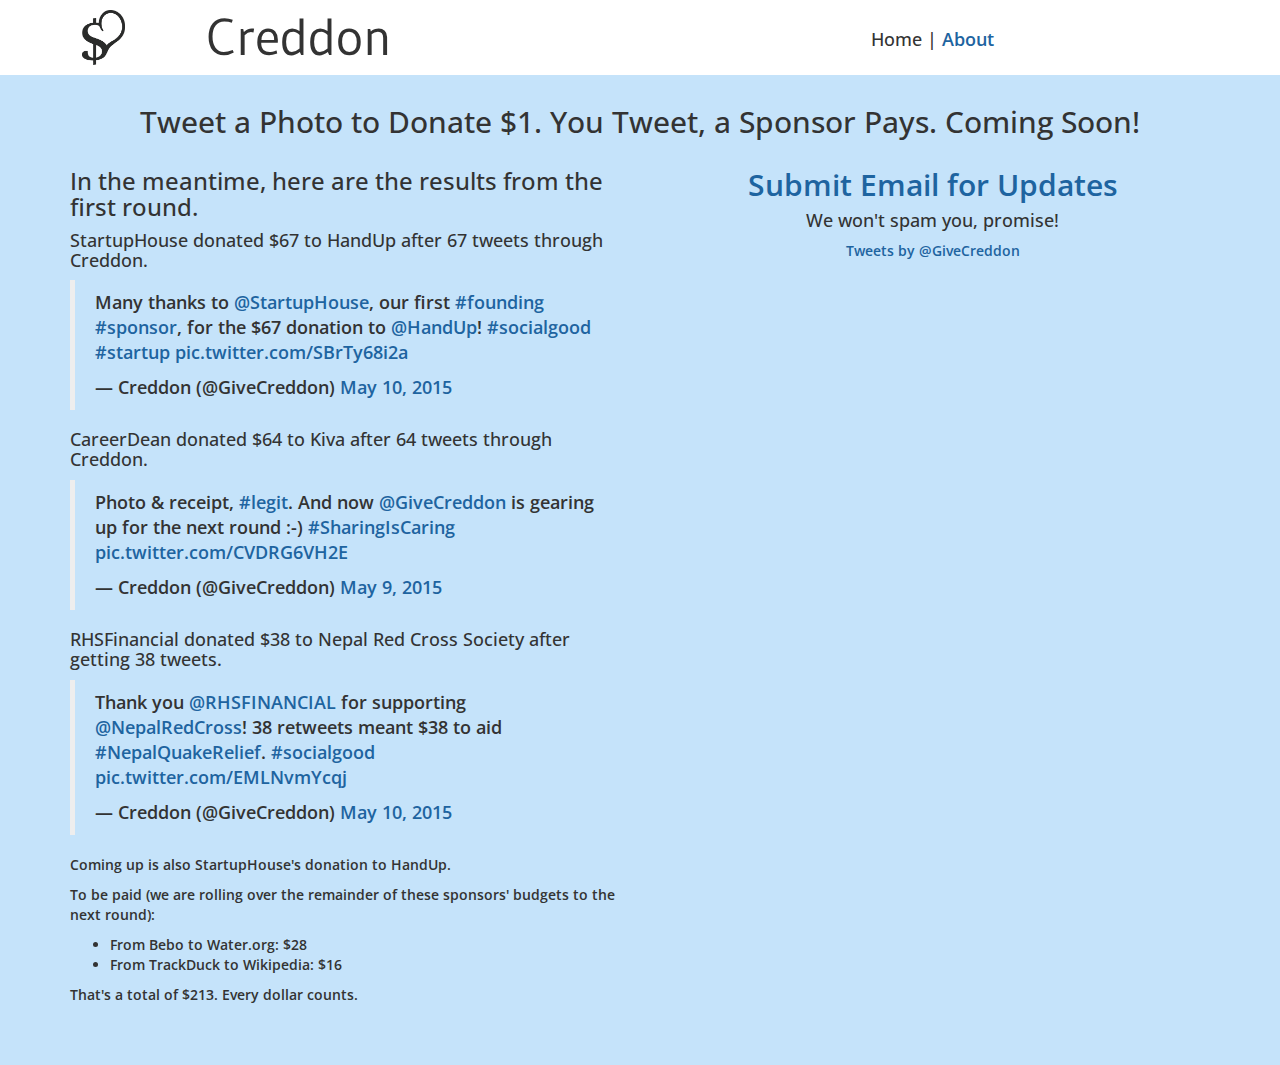
<file: index.html>
<!DOCTYPE html>
<html xmlns="http://www.w3.org/1999/xhtml" xmlns:fb="http://ogp.me/ns/fb#" lang="en">

<head>
  <meta charset="utf-8" />
  <title>Creddon</title>
  <meta http-equiv="X-UA-Compatible" content="IE=edge">
  <meta content="width=device-width, initial-scale=1.0" name="viewport" />
  <meta http-equiv="Content-type" content="text/html; charset=utf-8">
  <meta content="" name="description" />
  <meta content="" name="author" />
  <meta name="fragment" content="!" />
  <meta name="twitter:card" content="summary_large_image">
  <meta name="twitter:site" content="@GiveCreddon">
  <meta name="twitter:title" content="Retweet a photo to donate $1 to a good cause">
  <meta name="twitter:description" content="Creddon lets people retweet photos to support a good cause. For each retweet, a sponsor will pay $1 to the cause. Creddon was launched at, and won, Startup Weekend East Bay April 26, 2015.">
  <meta name="twitter:creator" content="@GiveCreddon">
  <meta name="twitter:image" content="http://creddon.com/img/creddon.png">
  <meta property="og:title" content="Retweet a photo to donate $1 to a good cause" />
  <meta property="og:site_name" content="Creddon" />
  <meta property="og:url" content="http://creddon.com" />
  <meta property="og:description" content="Creddon is on a mission to increase giving to good causes. The first way we do that is by letting people retweet photos to support a good cause. For each retweet, a sponsor will pay $1 to the cause. Creddon was launched at, and won, Startup Weekend East Bay on April 26, 2015. The name comes from giving cred and generating donations." />
  <meta property="fb:app_id" content="1594855824087105" />
  <meta property="og:type" content="website" />
  <meta property="og:locale" content="en_US" />
  <meta property="og:image" content="http://creddon.com/img/creddon.png" />
  <link href="http://fonts.googleapis.com/css?family=Gudea|Open+Sans:400,300,600,700&subset=all" rel="stylesheet" type="text/css">
  <link href="css/lib/font-awesome.min.css" rel="stylesheet" type="text/css">
  <link href="css/lib/bootstrap.min.css" rel="stylesheet" type="text/css">
  <link href="css/index.css" rel="stylesheet" type="text/css">
  <link href="favicon.ico" rel="shortcut icon" />
  <!-- Google Analytics -->
  <script>
    (function(i,s,o,g,r,a,m){i['GoogleAnalyticsObject']=r;i[r]=i[r]||function(){
    (i[r].q=i[r].q||[]).push(arguments)},i[r].l=1*new Date();a=s.createElement(o),
    m=s.getElementsByTagName(o)[0];a.async=1;a.src=g;m.parentNode.insertBefore(a,m)
    })(window,document,'script','//www.google-analytics.com/analytics.js','ga');
    ga('create', 'UA-62290265-1', 'auto');
    ga('send', 'pageview');
  </script>
</head>

<body>
  <!-- Facebook SDK -->
  <script>
    window.fbAsyncInit = function() {
      FB.init({
        appId      : '1594855824087105',
        xfbml      : true,
        version    : 'v2.3'
      });
    };
  
    (function(d, s, id){
       var js, fjs = d.getElementsByTagName(s)[0];
       if (d.getElementById(id)) {return;}
       js = d.createElement(s); js.id = id;
       js.src = "//connect.facebook.net/en_US/sdk.js";
       fjs.parentNode.insertBefore(js, fjs);
     }(document, 'script', 'facebook-jssdk'));
  </script>
  <header>
    <div class="container">
      <div class="row">
        <div class="col-md-1"><img class="logo" src="img/creddon.png" alt="Creddon Logo"></div>
        <div class="col-md-3"><h1 class="name">Creddon</h1></div>
        <div class="col-md-2"></div>
        <div class="col-md-6"><h4 class="name" id="menu">Home | <a href="faq.html">About</a></h4></div>
      </div>
    </div>
  </header>

  <div id="main">
    <div class="container">
      <div>
        <div class="col-md-12 centered">
          <h2 class="headline" style="margin-top:30px">Tweet a Photo to Donate $1. You Tweet, a Sponsor Pays. Coming Soon!</h2>
        </div>
      </div>
      <div class="row">
        <div class="col-md-6 body">
          <h3>In the meantime, here are the results from the first round.</h3>
          <h4>StartupHouse donated $67 to HandUp after 67 tweets through Creddon.</h4>
          <blockquote class="twitter-tweet" lang="en"><p lang="en" dir="ltr">Many thanks to <a href="https://twitter.com/StartupHouse">@StartupHouse</a>, our first <a href="https://twitter.com/hashtag/founding?src=hash">#founding</a> <a href="https://twitter.com/hashtag/sponsor?src=hash">#sponsor</a>, for the $67 donation to <a href="https://twitter.com/HandUp">@HandUp</a>! <a href="https://twitter.com/hashtag/socialgood?src=hash">#socialgood</a> <a href="https://twitter.com/hashtag/startup?src=hash">#startup</a> <a href="http://t.co/SBrTy68i2a">pic.twitter.com/SBrTy68i2a</a></p>&mdash; Creddon (@GiveCreddon) <a href="https://twitter.com/GiveCreddon/status/597494969906003968">May 10, 2015</a></blockquote><script async src="//platform.twitter.com/widgets.js" charset="utf-8"></script>
          <h4 style="margin-top: 20px">CareerDean donated $64 to Kiva after 64 tweets through Creddon.</h4>
          <blockquote class="twitter-tweet" lang="en"><p lang="en" dir="ltr">Photo &amp; receipt, <a href="https://twitter.com/hashtag/legit?src=hash">#legit</a>. And now <a href="https://twitter.com/GiveCreddon">@GiveCreddon</a> is gearing up for the next round :-) <a href="https://twitter.com/hashtag/SharingIsCaring?src=hash">#SharingIsCaring</a> <a href="http://t.co/CVDRG6VH2E">pic.twitter.com/CVDRG6VH2E</a></p>&mdash; Creddon (@GiveCreddon) <a href="https://twitter.com/GiveCreddon/status/597161954612903936">May 9, 2015</a></blockquote><script async src="//platform.twitter.com/widgets.js" charset="utf-8"></script>
          <h4 style="margin-top: 20px">RHSFinancial donated $38 to Nepal Red Cross Society after getting 38 tweets.</h4>
          <blockquote class="twitter-tweet" data-cards="hidden" lang="en"><p lang="en" dir="ltr">Thank you <a href="https://twitter.com/RHSFINANCIAL">@RHSFINANCIAL</a> for supporting <a href="https://twitter.com/NepalRedCross">@NepalRedCross</a>! 38 retweets meant $38 to aid <a href="https://twitter.com/hashtag/NepalQuakeRelief?src=hash">#NepalQuakeRelief</a>. <a href="https://twitter.com/hashtag/socialgood?src=hash">#socialgood</a> <a href="http://t.co/EMLNvmYcqj">pic.twitter.com/EMLNvmYcqj</a></p>&mdash; Creddon (@GiveCreddon) <a href="https://twitter.com/GiveCreddon/status/597190404266557440">May 10, 2015</a></blockquote><script async src="//platform.twitter.com/widgets.js" charset="utf-8"></script>
          <p>Coming up is also StartupHouse's donation to HandUp.</p>
          <p>To be paid (we are rolling over the remainder of these sponsors' budgets to the next round):</p>
          <ul>
            <li>From Bebo to Water.org: $28</li>
            <li>From TrackDuck to Wikipedia: $16</li>
          </ul>
          <p>That's a total of $213. Every dollar counts.
        </div>
        <div class="col-md-6 right-col">
          <h2><a href=https://docs.google.com/forms/d/1ZQhcMlpsq_7brLCoyYWs0JxU2pdgoVa354PaZcNmtt4/viewform?usp=send_form>Submit Email for Updates</a></h2>
          <h4>We won't spam you, promise!</h4>
          <!--<input id="email" type="email" class="form-control" placeholder="Email">
          <button id="signup" class="form-control">Sign up</button>-->
          <!-- Twitter follow -->
          <!-- <a href="https://twitter.com/GiveCreddon" class="twitter-follow-button" data-show-count="false" data-size="large" data-dnt="true">Follow @GiveCreddon</a><script>!function(d,s,id){var js,fjs=d.getElementsByTagName(s)[0],p=/^http:/.test(d.location)?'http':'https';if(!d.getElementById(id)){js=d.createElement(s);js.id=id;js.src=p+'://platform.twitter.com/widgets.js';fjs.parentNode.insertBefore(js,fjs);}}(document, 'script', 'twitter-wjs');</script> -->
          <!-- Twitter timeline -->
          <a class="twitter-timeline" data-dnt="true" href="https://twitter.com/GiveCreddon" data-widget-id="592125670861373440">Tweets by @GiveCreddon</a>
          <script>!function(d,s,id){var js,fjs=d.getElementsByTagName(s)[0],p=/^http:/.test(d.location)?'http':'https';if(!d.getElementById(id)){js=d.createElement(s);js.id=id;js.src=p+"://platform.twitter.com/widgets.js";fjs.parentNode.insertBefore(js,fjs);}}(document,"script","twitter-wjs");</script>
        <!--iframe src="https://docs.google.com/forms/d/1ZQhcMlpsq_7brLCoyYWs0JxU2pdgoVa354PaZcNmtt4/viewform?embedded=true" width="515" height="300" frameborder="0" marginheight="0" marginwidth="0">Loading...</iframe-->
        <!--iframe width="560" height="315" src="https://www.youtube.com/embed/IFsQ5XuG74w" frameborder="0" allowfullscreen></iframe-->
        </div>
      </div>
    </div>
  </div>

  <footer></footer>
  <script src="js/lib/jquery.min.js" type="text/javascript"></script>
  <script type="text/javascript">
  $("#signup").click(function(){
    $.ajax({
      type:"POST",
      url:"http://vast-chamber-8629.herokuapp.com/emails/",
      headers:{"Content-Type":"application/json"},
      data:{"email": $("#email").val()},
      success:function(){
        $("#email").val("")
        alert("Thanks!")
      }
    })
  })
  </script>
</body>

</html>
</file>
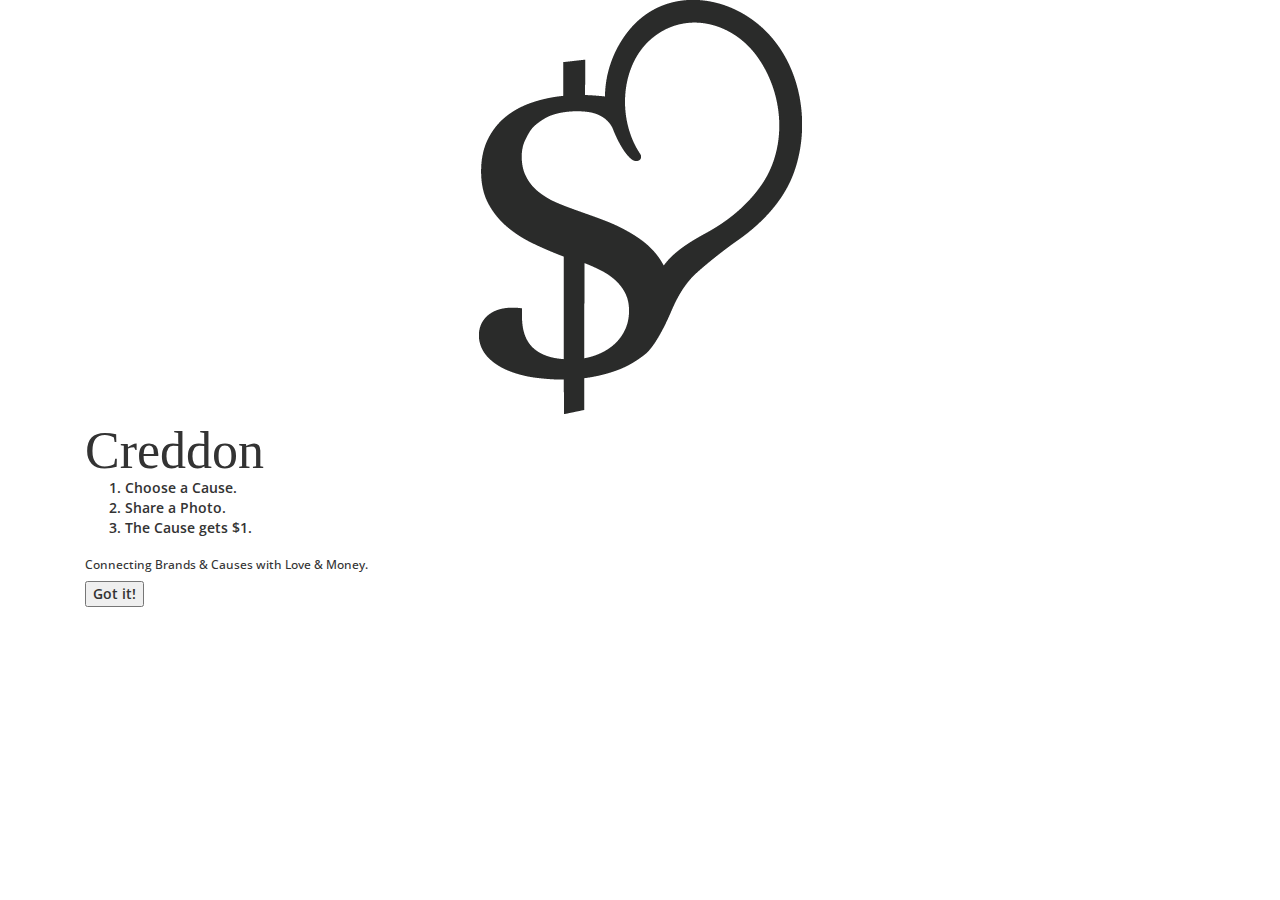
<file: app.html>
<!DOCTYPE html>
<html ng-app="Creddon" lang="en">

<head>
  <meta charset="utf-8" />
  <title>Creddon</title>
  <meta http-equiv="X-UA-Compatible" content="IE=edge">
  <meta content="width=device-width, initial-scale=1.0" name="viewport" />
  <meta http-equiv="Content-type" content="text/html; charset=utf-8">
  <meta content="" name="description" />
  <meta content="" name="author" />
  <meta name="fragment" content="!" />
  <link href="http://fonts.googleapis.com/css?family=Montserrat|Open+Sans:400,300,600,700&subset=all" rel="stylesheet" type="text/css">
  <link href="css/lib/font-awesome.min.css" rel="stylesheet" type="text/css">
  <link href="css/lib/bootstrap.min.css" rel="stylesheet" type="text/css">
  <link href="css/lib/ng-img-crop.css" rel="stylesheet" type="text/css">
  <link href="css/index.css" rel="stylesheet" type="text/css">
  <link href="favicon.ico" rel="shortcut icon" />
</head>

<body>
  <header></header>

  <div ui-view></div>

  <footer></footer>
  <script src="js/lib/jquery.min.js" type="text/javascript"></script>
  <script src="js/lib/angular.min.js" type="text/javascript"></script>
  <script src="js/lib/angular-ui-router.min.js" type="text/javascript"></script>
  <script src="js/lib/ng-img-crop.js" type="text/javascript"></script>
  <script src="js/index.js" type="text/javascript"></script>
</body>

</html>
</file>
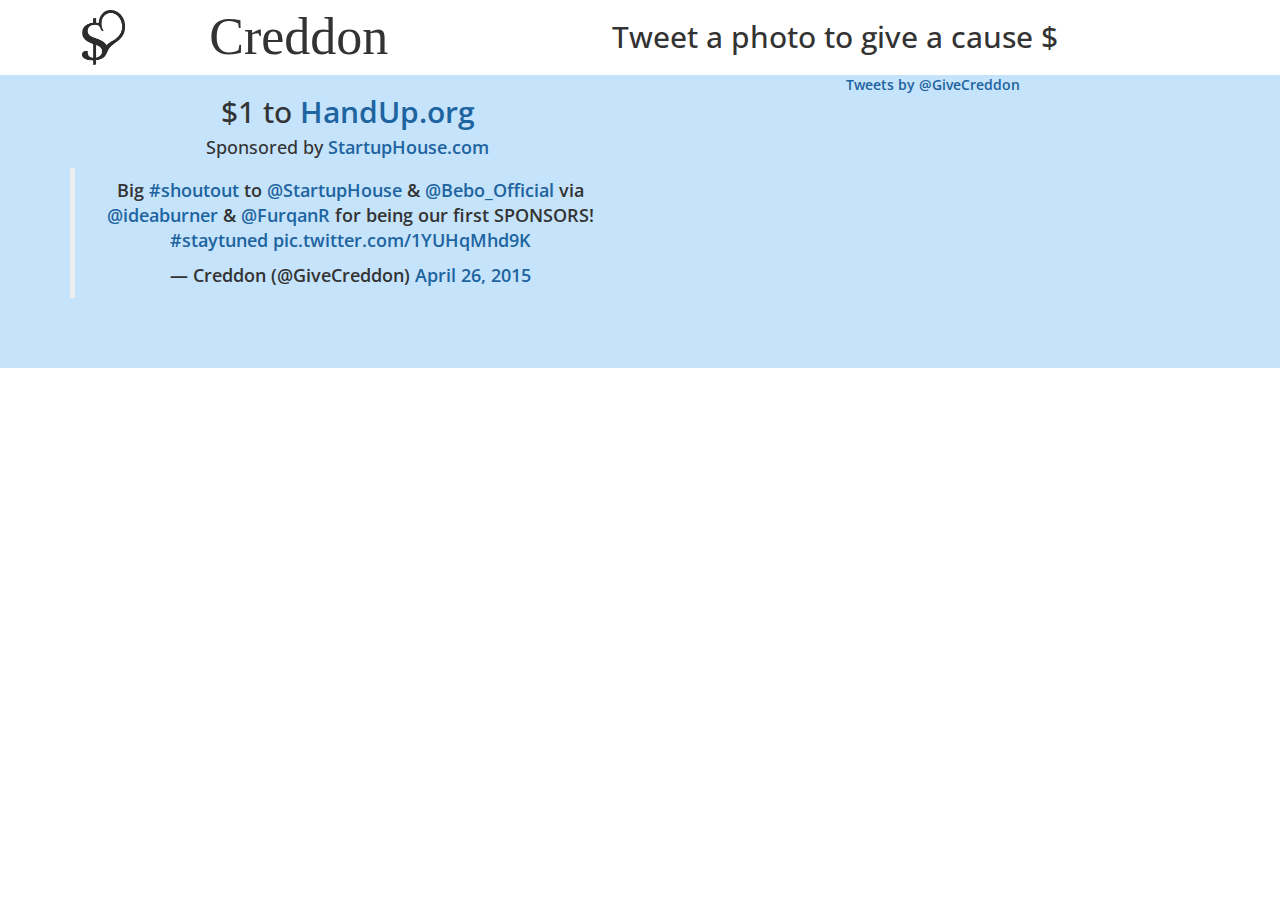
<file: coming-soon.html>
<!DOCTYPE html>
<html ng-app="Creddon" lang="en">

<head>
  <meta charset="utf-8" />
  <title>Creddon</title>
  <meta http-equiv="X-UA-Compatible" content="IE=edge">
  <meta content="width=device-width, initial-scale=1.0" name="viewport" />
  <meta http-equiv="Content-type" content="text/html; charset=utf-8">
  <meta content="" name="description" />
  <meta content="" name="author" />
  <meta name="fragment" content="!" />
  <meta name="twitter:card" content="summary_large_image">
  <meta name="twitter:site" content="@GiveCreddon">
  <meta name="twitter:title" content="Social Good">
  <meta name="twitter:description" content="I just donated $1 to @HandUp, sponsored by @StartupHouse, via @GiveCreddon! #socialgood">
  <meta name="twitter:creator" content="@GiveCreddon">
  <meta name="twitter:image" content="http://creddon.com/img/handup.jpg">
  <link href="http://fonts.googleapis.com/css?family=Montserrat|Open+Sans:400,300,600,700&subset=all" rel="stylesheet" type="text/css">
  <link href="css/lib/font-awesome.min.css" rel="stylesheet" type="text/css">
  <link href="css/lib/bootstrap.min.css" rel="stylesheet" type="text/css">
  <link href="css/index.css" rel="stylesheet" type="text/css">
  <link href="favicon.ico" rel="shortcut icon" />
</head>

<body>
  <header>
    <div class="container">
      <div class="row">
        <div class="col-md-1"><img class="logo" src="img/creddon.png"></div>
        <div class="col-md-3"><h1 class="name">Creddon</h1></div>
        <div class="col-md-8"><h2 class="headline">Tweet a photo to give a cause $</h2></div>
      </div>
    </div>
  </header>

  <section id="main">
    <div class="container">
      <div class="row">
        <div class="col-md-6">
          <h2>$1 to <a href="http://handup.org">HandUp.org</a></h2>
          <h4>Sponsored by <a href="http://startuphouse.com">StartupHouse.com</a></h4>
          <blockquote class="twitter-tweet" lang="en"><p>Big <a href="https://twitter.com/hashtag/shoutout?src=hash">#shoutout</a> to <a href="https://twitter.com/StartupHouse">@StartupHouse</a> &amp; <a href="https://twitter.com/Bebo_Official">@Bebo_Official</a> via <a href="https://twitter.com/ideaburner">@ideaburner</a> &amp; <a href="https://twitter.com/FurqanR">@FurqanR</a> for being our first SPONSORS! <a href="https://twitter.com/hashtag/staytuned?src=hash">#staytuned</a> <a href="http://t.co/1YUHqMhd9K">pic.twitter.com/1YUHqMhd9K</a></p>&mdash; Creddon (@GiveCreddon) <a href="https://twitter.com/GiveCreddon/status/592157810177150977">April 26, 2015</a></blockquote><script async src="//platform.twitter.com/widgets.js" charset="utf-8"></script>
          <!-- <a href="https://twitter.com/intent/tweet?button_hashtag=socialgood&text=I%20just%20donated%20%241%20to%20%40HandUp%2C%20sponsored%20by%20%40StartupHouse%2C%20via%20%40GiveCreddon!%20" class="twitter-hashtag-button" data-size="large">Tweet #socialgood</a><script>!function(d,s,id){var js,fjs=d.getElementsByTagName(s)[0],p=/^http:/.test(d.location)?'http':'https';if(!d.getElementById(id)){js=d.createElement(s);js.id=id;js.src=p+'://platform.twitter.com/widgets.js';fjs.parentNode.insertBefore(js,fjs);}}(document, 'script', 'twitter-wjs');</script>          <img class="handup" src="img/handup.jpg"> -->
<!--           <hr>
          <h2>$1 to <a href="http://water.org">Water.org</a></h2>
          <h4>Sponsored by <a href="http://bebo.com">Bebo.com</a></h4>
          <a href="https://twitter.com/intent/tweet?button_hashtag=socialgood&text=I%20just%20donated%20%241%20to%20%40HandUp%2C%20sponsored%20by%20%40StartupHouse%2C%20via%20%40GiveCreddon!%20" class="twitter-hashtag-button" data-size="large">Tweet #socialgood</a><script>!function(d,s,id){var js,fjs=d.getElementsByTagName(s)[0],p=/^http:/.test(d.location)?'http':'https';if(!d.getElementById(id)){js=d.createElement(s);js.id=id;js.src=p+'://platform.twitter.com/widgets.js';fjs.parentNode.insertBefore(js,fjs);}}(document, 'script', 'twitter-wjs');</script>
          <img class="water" src="img/water.jpg"> -->
        </div>
        <div class="col-md-6">
          <!--<input id="email" type="email" class="form-control" placeholder="Email">
          <button id="signup" class="form-control">Sign up</button>-->
          <a class="twitter-timeline" href="https://twitter.com/GiveCreddon" data-widget-id="592125670861373440">Tweets by @GiveCreddon</a>
          <script>!function(d,s,id){var js,fjs=d.getElementsByTagName(s)[0],p=/^http:/.test(d.location)?'http':'https';if(!d.getElementById(id)){js=d.createElement(s);js.id=id;js.src=p+"://platform.twitter.com/widgets.js";fjs.parentNode.insertBefore(js,fjs);}}(document,"script","twitter-wjs");</script>
        </div>
      </div>
    </div>
  </section>

  <footer></footer>
  <script src="js/lib/jquery.min.js" type="text/javascript"></script>
  <script type="text/javascript">
  $("#signup").click(function(){
    $.ajax({
      type:"POST",
      url:"http://vast-chamber-8629.herokuapp.com/emails/",
      headers:{"Content-Type":"application/json"},
      data:{"email": $("#email").val()},
      success:function(){
        $("#email").val("")
        alert("Thanks!")
      }
    })
  })
  </script>
</body>

</html>
</file>
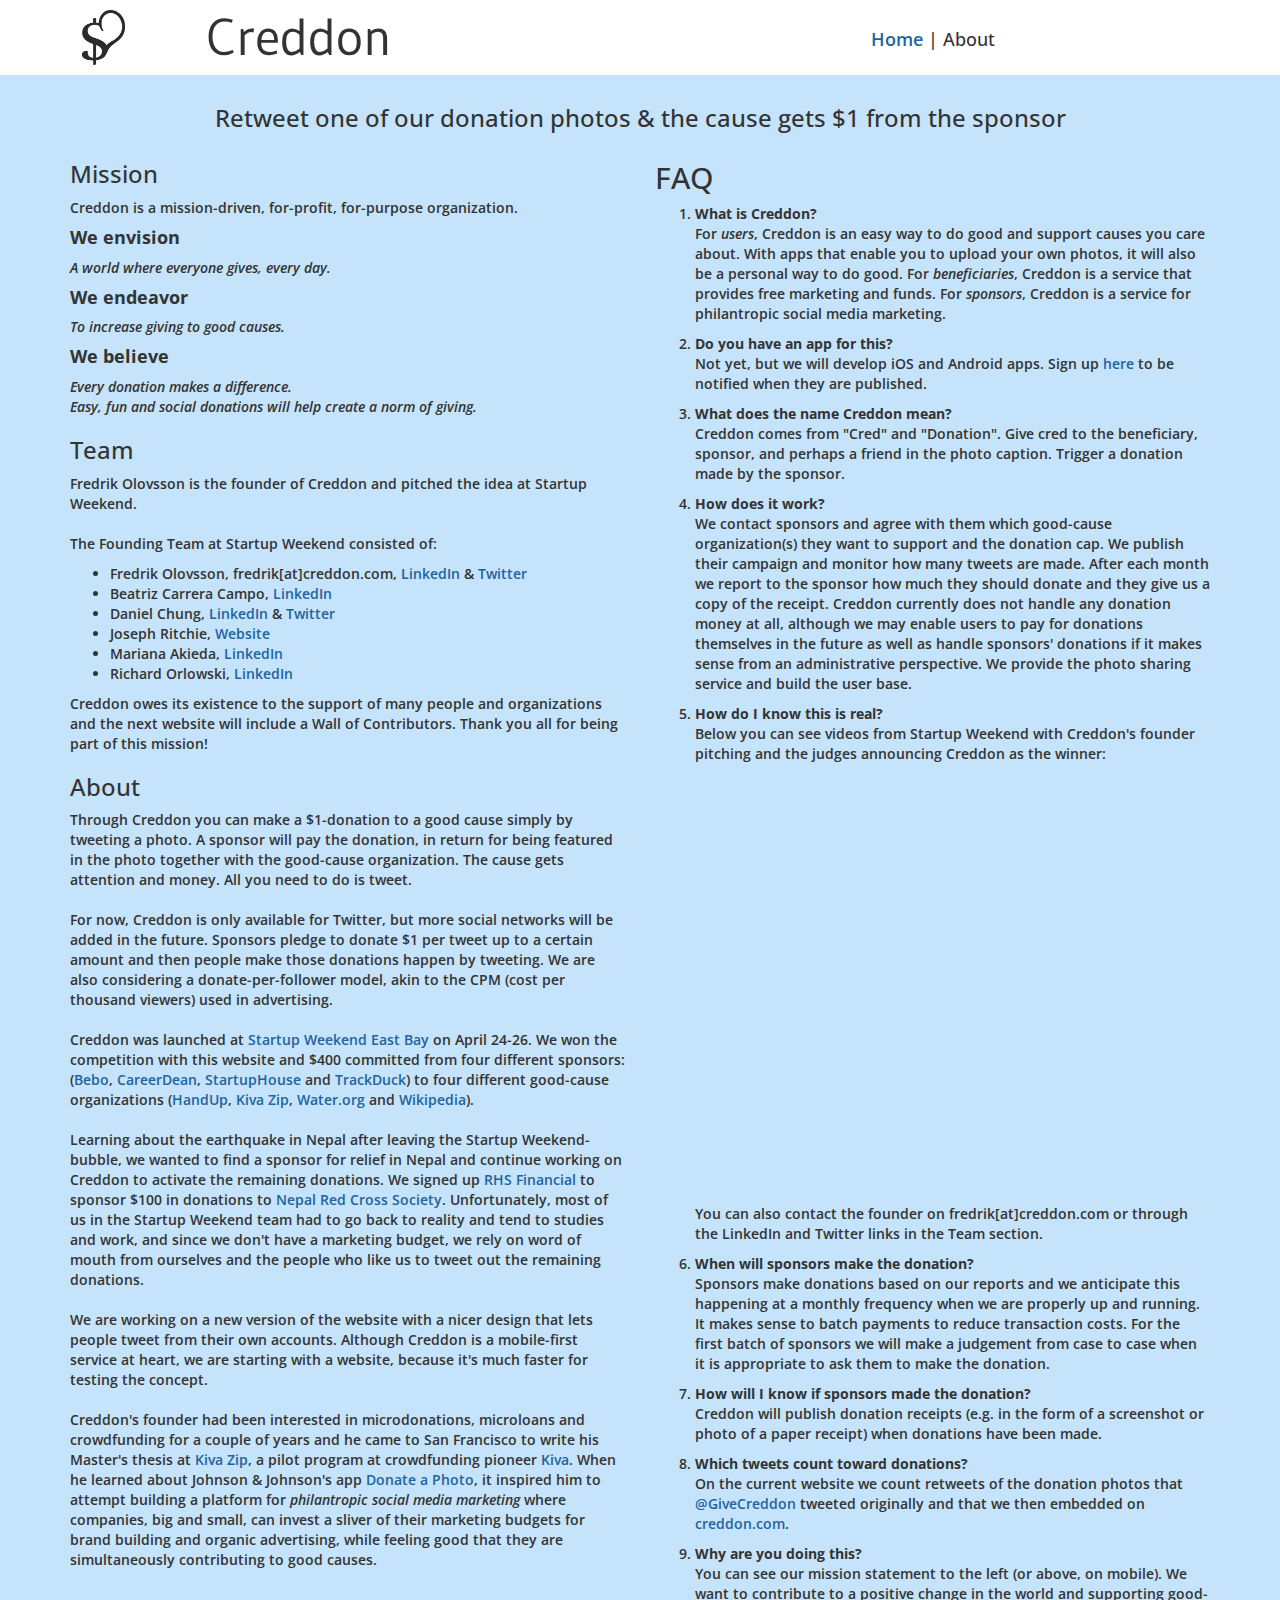
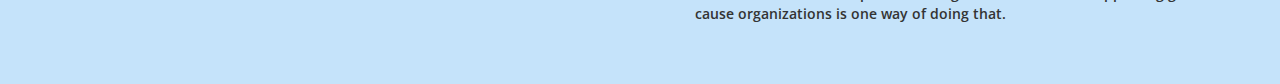
<file: faq.html>
<!DOCTYPE html>
<html xmlns="http://www.w3.org/1999/xhtml" xmlns:fb="http://ogp.me/ns/fb#" lang="en">

<head>
  <meta charset="utf-8" />
  <title>Creddon</title>
  <meta http-equiv="X-UA-Compatible" content="IE=edge">
  <meta content="width=device-width, initial-scale=1.0" name="viewport" />
  <meta http-equiv="Content-type" content="text/html; charset=utf-8">
  <meta content="" name="description" />
  <meta content="" name="author" />
  <meta name="fragment" content="!" />
  <meta name="twitter:card" content="summary_large_image">
  <meta name="twitter:site" content="@GiveCreddon">
  <meta name="twitter:title" content="Retweet a photo to donate $1 to a good cause">
  <meta name="twitter:description" content="Creddon lets people retweet photos to support a good cause. For each retweet, a sponsor will pay $1 to the cause. Creddon was launched at, and won, Startup Weekend East Bay April 26, 2015.">
  <meta name="twitter:creator" content="@GiveCreddon">
  <meta name="twitter:image" content="http://creddon.com/img/creddon.png">
  <meta property="og:title" content="Retweet a photo to donate $1 to a good cause" />
  <meta property="og:site_name" content="Creddon" />
  <meta property="og:url" content="http://creddon.com" />
  <meta property="og:description" content="Creddon is on a mission to increase giving to good causes. The first way we do that is by letting people retweet photos to support a good cause. For each retweet, a sponsor will pay $1 to the cause. Creddon was launched at, and won, Startup Weekend East Bay on April 26, 2015. The name comes from giving cred and generating donations." />
  <meta property="fb:app_id" content="1594855824087105" />
  <meta property="og:type" content="website" />
  <meta property="og:locale" content="en_US" />
  <meta property="og:image" content="http://creddon.com/img/creddon.png" />
  <link href="http://fonts.googleapis.com/css?family=Gudea|Open+Sans:400,300,600,700&subset=all" rel="stylesheet" type="text/css">
  <link href="css/lib/font-awesome.min.css" rel="stylesheet" type="text/css">
  <link href="css/lib/bootstrap.min.css" rel="stylesheet" type="text/css">
  <link href="css/index.css" rel="stylesheet" type="text/css">
  <link href="favicon.ico" rel="shortcut icon" />
  <!-- Google Analytics -->
  <script>
    (function(i,s,o,g,r,a,m){i['GoogleAnalyticsObject']=r;i[r]=i[r]||function(){
    (i[r].q=i[r].q||[]).push(arguments)},i[r].l=1*new Date();a=s.createElement(o),
    m=s.getElementsByTagName(o)[0];a.async=1;a.src=g;m.parentNode.insertBefore(a,m)
    })(window,document,'script','//www.google-analytics.com/analytics.js','ga');
    ga('create', 'UA-62290265-1', 'auto');
    ga('send', 'pageview');
  </script>
</head>

<body>
  <!-- Facebook SDK -->
  <script>
    window.fbAsyncInit = function() {
      FB.init({
        appId      : '1594855824087105',
        xfbml      : true,
        version    : 'v2.3'
      });
    };
  
    (function(d, s, id){
       var js, fjs = d.getElementsByTagName(s)[0];
       if (d.getElementById(id)) {return;}
       js = d.createElement(s); js.id = id;
       js.src = "//connect.facebook.net/en_US/sdk.js";
       fjs.parentNode.insertBefore(js, fjs);
     }(document, 'script', 'facebook-jssdk'));
  </script>
  <header>
    <div class="container">
      <div class="row">
        <div class="col-md-1"><a href="index.html"><img class="logo" src="img/creddon.png" alt="Creddon Logo"></a></div>
        <div class="col-md-3"><h1 class="name">Creddon</h1></div>
        <div class="col-md-2"></div>
        <div class="col-md-6"><h4 class="name" id="menu"><a href="index.html">Home</a> | About</h4></div>
      </div>
    </div>
  </header>

  <div id="main">
    <div class="container">
      <div class="row">
        <div class="col-md-12 centered">
          <h3 class="headline" style="margin-top:30px">Retweet one of our donation photos & the cause gets $1 from the sponsor</h3>
        </div>
      </div>
      <div class="row">
        <div class="col-md-6 body">
          <h3>Mission</h3>
          <p>Creddon is a mission-driven, for-profit, for-purpose organization.</p>
          <h4><strong>We envision</strong></h4>
          <p><em>A world where everyone gives, every day.</em></p>
          <h4><strong>We endeavor</strong></h4>
          <p><em>To increase giving to good causes.</em></p>
          <h4><strong>We believe</strong></h4>
          <p><em>
            Every donation makes a difference.
            </br>
            Easy, fun and social donations will help create a norm of giving.
          </em></p>
          <h3>Team</h3>
          <p>
            Fredrik Olovsson is the founder of Creddon and pitched the idea at Startup Weekend. 
            </br>
            </br>
            The Founding Team at Startup Weekend consisted of:
            </br>
          </p>
          <ul>
            <li>Fredrik Olovsson, fredrik[at]creddon.com, <a href="https://www.linkedin.com/in/fredrikolovsson/">LinkedIn</a> & <a href="http://www.twitter.com/MrOlovsson//">Twitter</a></li>
            <li>Beatriz Carrera Campo, <a href="https://www.linkedin.com/pub/beatriz-carrera-campo/38/a41/721/en/">LinkedIn</a></li>
            <li>Daniel Chung, <a href="https://www.linkedin.com/in/danielchung1/">LinkedIn</a> & <a href="http://www.twitter.com/chungjdaniel//">Twitter</a></li>
            <li>Joseph Ritchie, <a href="http://iconicdevelopment.co/">Website</a></li>
            <li>Mariana Akieda, <a href="https://br.linkedin.com/pub/mariana-akieda/50/639/822/en/">LinkedIn</a></li>
            <li>Richard Orlowski, <a href="https://www.linkedin.com/pub/richard-orlowski/97/46b/652/">LinkedIn</a></li>
          </ul>
          <p>
            Creddon owes its existence to the support of many people and organizations and the next website will include a Wall of Contributors. Thank you all for being part of this mission!
          </p>
          <h3>About</h3>
          <p>
            Through Creddon you can make a $1-donation to a good cause simply by tweeting a photo. A sponsor will pay the donation, in return for being featured in the photo together with the good-cause organization. The cause gets attention and money. All you need to do is tweet.
            </br>
            </br>
            For now, Creddon is only available for Twitter, but more social networks will be added in the future. Sponsors pledge to donate $1 per tweet up to a certain amount and then people make those donations happen by tweeting. We are also considering a donate-per-follower model, akin to the CPM (cost per thousand viewers) used in advertising.
            </br>
            </br>
            Creddon was launched at <a href="http://www.up.co/communities/usa/east-bay/startup-weekend/5531">Startup Weekend East Bay</a> on April 24-26. We won the competition with this website and $400 committed from four different sponsors: (<a href="http://bebo.com">Bebo</a>, <a href="http://careerdean.com">CareerDean</a>, <a href="http://startuphouse.com">StartupHouse</a> and <a href="http://trackduck.com">TrackDuck</a>) to four different good-cause organizations (<a href="http://handup.org">HandUp</a>, <a href="http://zip.kiva.org">Kiva Zip</a>, <a href="http://water.org">Water.org</a> and <a href="http://wikipedia.org">Wikipedia</a>).
            </br>
            </br>
            Learning about the earthquake in Nepal after leaving the Startup Weekend-bubble, we wanted to find a sponsor for relief in Nepal and continue working on Creddon to activate the remaining donations. We signed up <a href="http://www.rhsfinancial.com//">RHS Financial</a> to sponsor $100 in donations to <a href="https://www.ifrc.org/en/">Nepal Red Cross Society</a>. Unfortunately, most of us in the Startup Weekend team had to go back to reality and tend to studies and work, and since we don't have a marketing budget, we rely on word of mouth from ourselves and the people who like us to tweet out the remaining donations.
            </br>
            </br>
            We are working on a new version of the website with a nicer design that lets people tweet from their own accounts. Although Creddon is a mobile-first service at heart, we are starting with a website, because it's much faster for testing the concept.
            </br>
            </br>
            Creddon's founder had been interested in microdonations, microloans and crowdfunding for a couple of years and he came to San Francisco to write his Master's thesis at <a href="http://zip.kiva.org//">Kiva Zip</a>, a pilot program at crowdfunding pioneer <a href="http://kiva.org">Kiva</a>. When he learned about Johnson & Johnson's app <a href="http://www.donateaphoto.com//">Donate a Photo</a>, it inspired him to attempt building a platform for <em>philantropic social media marketing</em> where companies, big and small, can invest a sliver of their marketing budgets for brand building and organic advertising, while feeling good that they are simultaneously contributing to good causes.
          </p>
        </div>
        <div class="col-md-6 right-col body">
              <h2>FAQ</h2>
              <ol>
                <li><strong>What is Creddon?</strong></li>
                <p>For <em>users</em>, Creddon is an easy way to do good and support causes you care about. With apps that enable you to upload your own photos, it will also be a personal way to do good. For <em>beneficiaries</em>, Creddon is a service that provides free marketing and funds. For <em>sponsors</em>, Creddon is a service for philantropic social media marketing.</p>
                <li><strong>Do you have an app for this?</strong></li>
                <p>Not yet, but we will develop iOS and Android apps. Sign up <a href="https://docs.google.com/forms/d/1ZQhcMlpsq_7brLCoyYWs0JxU2pdgoVa354PaZcNmtt4/viewform?usp=send_form">here</a> to be notified when they are published.</p>
                <li><strong>What does the name Creddon mean?</strong></li>
                <p>Creddon comes from "Cred" and "Donation". Give cred to the beneficiary, sponsor, and perhaps a friend in the photo caption. Trigger a donation made by the sponsor.</p>
                <li><strong>How does it work?</strong></li>
                <p>We contact sponsors and agree with them which good-cause organization(s) they want to support and the donation cap. We publish their campaign and monitor how many tweets are made. After each month we report to the sponsor how much they should donate and they give us a copy of the receipt. Creddon currently does not handle any donation money at all, although we may enable users to pay for donations themselves in the future as well as handle sponsors' donations if it makes sense from an administrative perspective. We provide the photo sharing service and build the user base.</p>
                <li><strong>How do I know this is real?</strong></li>
                <p>Below you can see videos from Startup Weekend with Creddon's founder pitching and the judges announcing Creddon as the winner:</p>
                <iframe width="320" height="180" src="https://www.youtube.com/embed/02ykP7Qec6c?rel=0" frameborder="0" allowfullscreen></iframe>
                <iframe width="320" height="240" src="https://www.youtube.com/embed/RfGNOlwzMpc?rel=0" frameborder="0" allowfullscreen></iframe><p>You can also contact the founder on fredrik[at]creddon.com or through the LinkedIn and Twitter links in the Team section.</p>
                <li><strong>When will sponsors make the donation?</strong></li>
                <p>Sponsors make donations based on our reports and we anticipate this happening at a monthly frequency when we are properly up and running. It makes sense to batch payments to reduce transaction costs. For the first batch of sponsors we will make a judgement from case to case when it is appropriate to ask them to make the donation. 
                <li><strong>How will I know if sponsors made the donation?</strong></li>
                <p>Creddon will publish donation receipts (e.g. in the form of a screenshot or photo of a paper receipt) when donations have been made.
                <li><strong>Which tweets count toward donations?</strong></li>
                <p>On the current website we count retweets of the donation photos that <a href="http://www.twitter.com/GiveCreddon//">@GiveCreddon</a> tweeted originally and that we then embedded on <a href="index.html">creddon.com</a>.</p>
                <li><strong>Why are you doing this?</strong></li>
                <p>You can see our mission statement to the left (or above, on mobile). We want to contribute to a positive change in the world and supporting good-cause organizations is one way of doing that.
              </ol>
        </div>
      </div>
    </div>
  </div>

  <footer></footer>
  <script src="js/lib/jquery.min.js" type="text/javascript"></script>
  <script type="text/javascript">
  $("#signup").click(function(){
    $.ajax({
      type:"POST",
      url:"http://vast-chamber-8629.herokuapp.com/emails/",
      headers:{"Content-Type":"application/json"},
      data:{"email": $("#email").val()},
      success:function(){
        $("#email").val("")
        alert("Thanks!")
      }
    })
  })
  </script>
</body>

</html>
</file>
<file: css/index.css>
.cause-card {
  cursor: pointer;
}
header {
}


* {
  -webkit-font-smoothing: antialiased;
  font-family: "Open Sans";
  font-weight: 600;
}
a {
  color: rgb(30, 100, 160)
}

h1 {
  font-family: Gudea;
  line-height: 65%;
  font-size: 52px;
}
#main {
  background: #C5E3FA;
  padding-bottom: 50px;
}

.logo {
  height: 55px;
  margin: 10px 0;
}
img.handup, img.water {
  display: block;
  width: 80%;
  margin: 0 auto;
}

#file-reader {
  display: none;
}

.row {
  text-align: center;
}

#signup, #email {
  width: 50%;
  display: block;
  margin: 10px auto;
}

.crop-area {
  overflow: hidden;
  width:500px;
  height:500px;
  margin: 0 auto;
}

@media (max-width: 1000px){
  h1, h2, h3, h4 {
    position: relative;
    display: block;
    font-size: 5vw;
  }
  h1 {
    font-size:8vw;
  }
}

.centered {
  text-align: center;
}

.body {
  text-align: left;
}

#menu {
  margin-top: 30px;
}
</file>
<file: css/lib/ng-img-crop.css>
img-crop{width:100%;height:100%;display:block;position:relative;overflow:hidden}img-crop canvas{display:block;position:absolute;top:50%;left:50%;outline:0;-webkit-tap-highlight-color:transparent}
</file>
